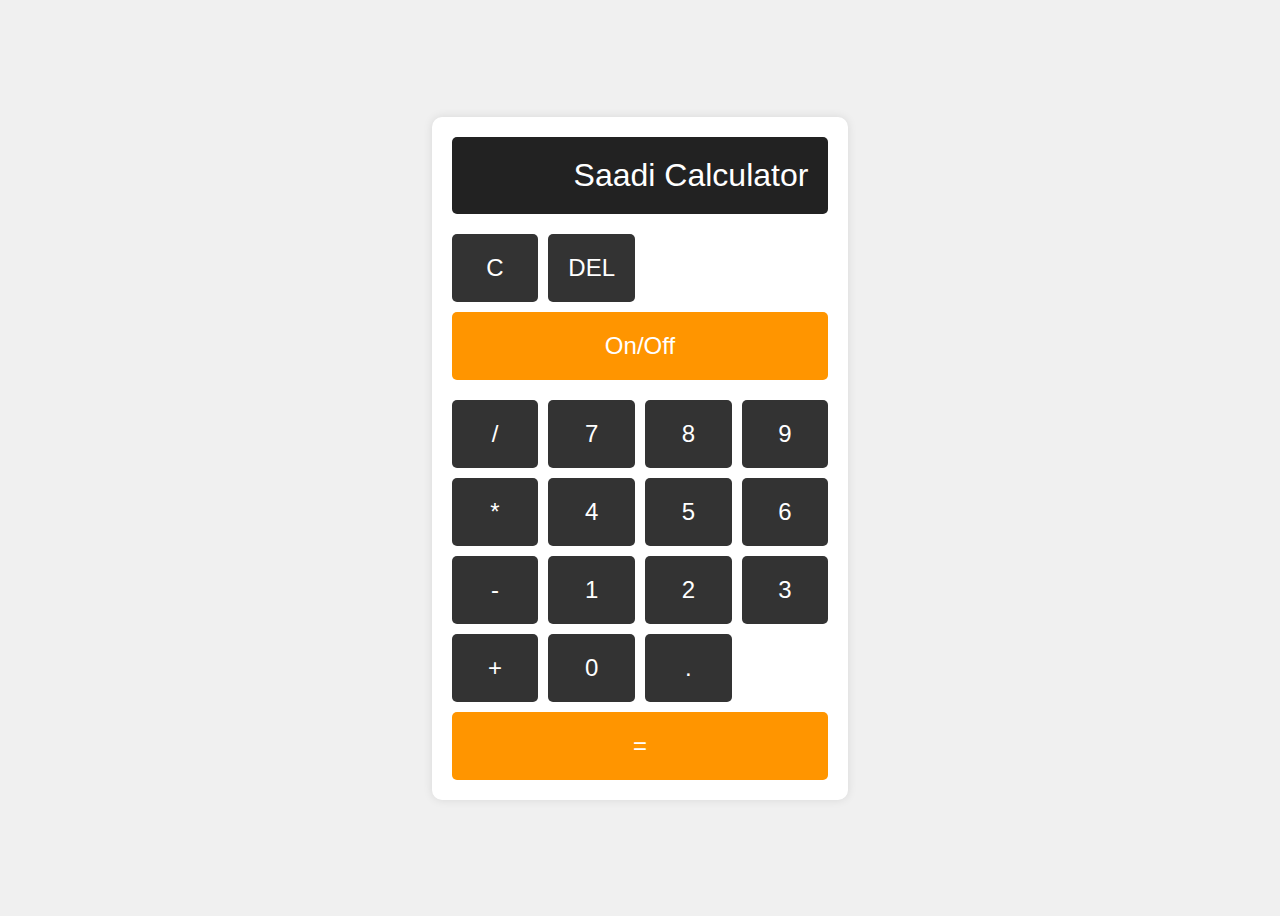
<file: index.html>
<!DOCTYPE html>
<html lang="en">
<head>
    <meta charset="UTF-8">
    <meta name="viewport" content="width=device-width, initial-scale=1.0">
    <title>Calculator</title>
    <link rel="stylesheet" href="styles.css">
</head>
<body>
    <div class="calculator">
       
        <div class="display" id="display">Saadi Calculator</div>
        <div class="buttons" id="buttons">
            <button class="btn" onclick="clearDisplay()">C</button>
            <button class="btn" onclick="deleteDigit()">DEL</button>
            <button class="btn" id="onOffButton" onclick="toggleCalculator()">On/Off</button>

            <button class="btn" onclick="appendOperator('/')">/</button>
            <button class="btn" onclick="appendDigit('7')">7</button>
            <button class="btn" onclick="appendDigit('8')">8</button>
            <button class="btn" onclick="appendDigit('9')">9</button>
            <button class="btn" onclick="appendOperator('*')">*</button>
            <button class="btn" onclick="appendDigit('4')">4</button>
            <button class="btn" onclick="appendDigit('5')">5</button>
            <button class="btn" onclick="appendDigit('6')">6</button>
            <button class="btn" onclick="appendOperator('-')">-</button>
            <button class="btn" onclick="appendDigit('1')">1</button>
            <button class="btn" onclick="appendDigit('2')">2</button>
            <button class="btn" onclick="appendDigit('3')">3</button>
            <button class="btn" onclick="appendOperator('+')">+</button>
            <button class="btn" onclick="appendDigit('0')">0</button>
            <button class="btn" onclick="appendDigit('.')">.</button>
            <button class="btn" id="equal" onclick="calculate()">=</button>
        </div>
    </div>
    <script src="script.js"></script>
</body>
</html>
</file>
<file: styles.css>
body {
    display: flex;
    justify-content: center;
    align-items: center;
    height: 100vh;
    background-color: #f0f0f0;
    font-family: Arial, sans-serif;
}

.calculator {
    background-color: #fff;
    padding: 20px;
    border-radius: 10px;
    box-shadow: 0 0 10px rgba(0, 0, 0, 0.1);
}

.display {
    background-color: #222;
    color: #fff;
    text-align: right;
    padding: 20px;
    border-radius: 5px;
    margin-bottom: 20px;
    font-size: 2em;
}

.buttons {
    display: grid;
    grid-template-columns: repeat(4, 1fr);
    gap: 10px;
}

.btn {
    background-color: #333;
    color: #fff;
    padding: 20px;
    border: none;
    border-radius: 5px;
    font-size: 1.5em;
    transition: background-color 0.3s;
}

.btn:hover {
    background-color: #555;
}

#equal {
    grid-column: span 4;
    background-color: #ff9500;
    color: #fff;
}

#equal:hover {
    background-color: #ff7500;
}

#onOffButton {
    grid-column: span 4;
    background-color: #ff9500;
    color: #fff;
    margin-bottom: 10px;
}

#onOffButton:hover {
    background-color: #ff7500;
}
</file>
